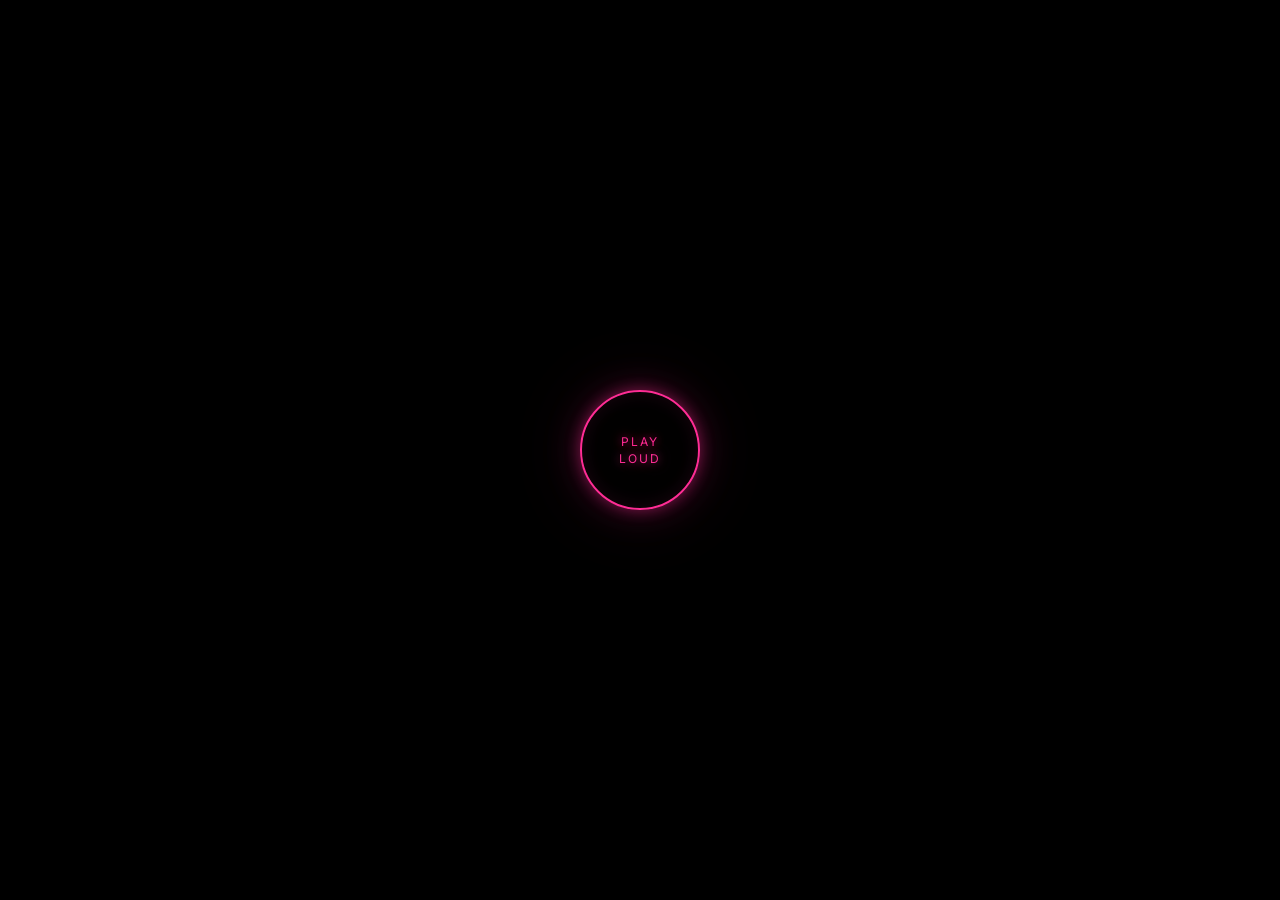
<file: index.html>
<!DOCTYPE html>
<html lang="de">
<head>
    <meta charset="UTF-8">
    <meta name="viewport" content="width=device-width, initial-scale=1.0">
    <title>Caro</title>
    <link rel="preconnect" href="https://fonts.googleapis.com">
    <link rel="preconnect" href="https://fonts.gstatic.com" crossorigin>
    <link href="https://fonts.googleapis.com/css2?family=Inter:wght@300;400;500&display=swap" rel="stylesheet">
    <link rel="stylesheet" href="style.css">
</head>
<body>

    <div class="start-screen" id="startScreen">
        <button class="start-btn" id="startBtn"><span>Play</span><span>Loud</span></button>
    </div>

    <audio id="bgMusic" preload="auto">
        <source src="Hip-Hop Lofi.wav" type="audio/wav">
    </audio>

    <video class="bg-video" id="bgVideo" muted loop playsinline>
        <source src="hip-hop-dancer.mov" type="video/quicktime">
    </video>
    <div class="bg-overlay"></div>

    <div class="page">
        <nav class="nav" id="nav">
            <a href="#" class="nav-item" id="muteToggle">
                <span class="nav-number">00</span>
                <span class="nav-label" id="muteLabel">Stumm</span>
            </a>
            <a href="geschichte.html" class="nav-item">
                <span class="nav-number">01</span>
                <span class="nav-label">Geschichte</span>
            </a>
        </nav>

        <div class="brand">
            <p class="brand-name" id="brandName">Caro.</p>
            <p class="brand-tagline">
                <span class="tagline-word" id="word1">Freestyle.</span>
                <span class="tagline-word" id="word2">Hip Hop.</span>
                <span class="tagline-word" id="word3">Fun.</span>
            </p>
        </div>
    </div>

    <script>
        const startScreen = document.getElementById('startScreen');
        const startBtn = document.getElementById('startBtn');
        const music = document.getElementById('bgMusic');
        const video = document.getElementById('bgVideo');
        const brandName = document.getElementById('brandName');
        const word1 = document.getElementById('word1');
        const word2 = document.getElementById('word2');
        const word3 = document.getElementById('word3');
        const nav = document.getElementById('nav');
        const muteToggle = document.getElementById('muteToggle');
        const muteLabel = document.getElementById('muteLabel');

        muteToggle.addEventListener('click', (e) => {
            e.preventDefault();
            music.muted = !music.muted;
            muteLabel.textContent = music.muted ? 'Laut' : 'Stumm';
        });

        startBtn.addEventListener('click', () => {
            startScreen.classList.add('hidden');
            music.play();

            setTimeout(() => {
                brandName.classList.add('visible');
            }, 3000);

            setTimeout(() => {
                word1.classList.add('visible');
            }, 4200);

            setTimeout(() => {
                word2.classList.add('visible');
            }, 5200);

            setTimeout(() => {
                word3.classList.add('visible');
            }, 6200);

            setTimeout(() => {
                nav.classList.add('visible');
            }, 7200);

            setTimeout(() => {
                video.play();
                video.classList.add('visible');
                word1.classList.add('dim');
                word2.classList.add('dim');
                word3.classList.add('dim');
            }, 8000);
        });
    </script>
</body>
</html>
</file>
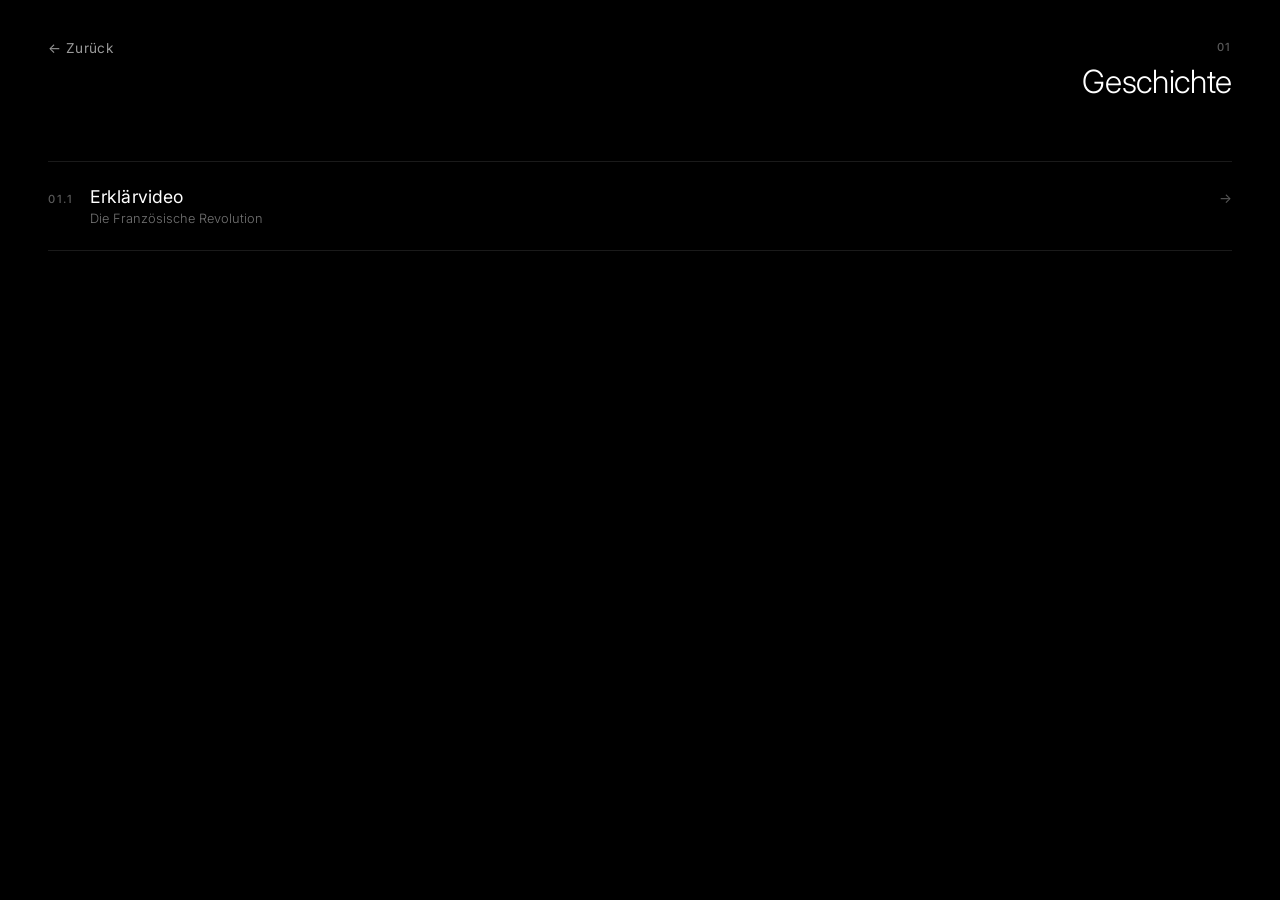
<file: geschichte.html>
<!DOCTYPE html>
<html lang="de">
<head>
    <meta charset="UTF-8">
    <meta name="viewport" content="width=device-width, initial-scale=1.0">
    <title>Caro – Geschichte</title>
    <link rel="preconnect" href="https://fonts.googleapis.com">
    <link rel="preconnect" href="https://fonts.gstatic.com" crossorigin>
    <link href="https://fonts.googleapis.com/css2?family=Inter:wght@300;400;500&display=swap" rel="stylesheet">
    <style>
        *, *::before, *::after { margin: 0; padding: 0; box-sizing: border-box; }

        html, body {
            height: 100%;
            font-family: 'Inter', -apple-system, BlinkMacSystemFont, sans-serif;
            background: #000;
            color: #fff;
            -webkit-font-smoothing: antialiased;
        }

        .page {
            min-height: 100vh;
            display: flex;
            flex-direction: column;
            padding: 40px 48px;
        }

        .header {
            display: flex;
            justify-content: space-between;
            align-items: flex-start;
            margin-bottom: 60px;
        }

        .back {
            font-size: 0.85rem;
            font-weight: 400;
            letter-spacing: 0.03em;
            color: rgba(255, 255, 255, 0.6);
            text-decoration: none;
            transition: color 0.3s ease;
        }

        .back:hover { color: #fff; }

        .title-section {
            text-align: right;
        }

        .page-number {
            font-size: 0.7rem;
            font-weight: 500;
            letter-spacing: 0.15em;
            color: rgba(255, 255, 255, 0.35);
            margin-bottom: 8px;
        }

        .page-title {
            font-size: clamp(1.4rem, 3vw, 2rem);
            font-weight: 300;
            letter-spacing: -0.01em;
        }

        .content {
            flex: 1;
            display: flex;
            flex-direction: column;
            gap: 40px;
        }

        .section-item {
            display: flex;
            align-items: baseline;
            gap: 16px;
            text-decoration: none;
            color: #fff;
            padding: 24px 0;
            border-bottom: 1px solid rgba(255, 255, 255, 0.1);
            transition: border-color 0.3s ease;
        }

        .section-item:first-child {
            border-top: 1px solid rgba(255, 255, 255, 0.1);
        }

        .section-item:hover {
            border-color: rgba(255, 255, 255, 0.35);
        }

        .section-number {
            font-size: 0.7rem;
            font-weight: 500;
            letter-spacing: 0.15em;
            color: rgba(255, 255, 255, 0.35);
            flex-shrink: 0;
        }

        .section-info {
            flex: 1;
        }

        .section-title {
            font-size: 1.1rem;
            font-weight: 400;
            letter-spacing: 0.01em;
            margin-bottom: 4px;
        }

        .section-desc {
            font-size: 0.8rem;
            font-weight: 300;
            color: rgba(255, 255, 255, 0.45);
        }

        .section-arrow {
            font-size: 0.85rem;
            color: rgba(255, 255, 255, 0.35);
            transition: color 0.3s ease, transform 0.3s ease;
        }

        .section-item:hover .section-arrow {
            color: #fff;
            transform: translateX(4px);
        }

        @media (max-width: 480px) {
            .page { padding: 24px 20px; }
        }
    </style>
</head>
<body>
    <div class="page">
        <div class="header">
            <a href="index.html" class="back">← Zurück</a>
            <div class="title-section">
                <p class="page-number">01</p>
                <h1 class="page-title">Geschichte</h1>
            </div>
        </div>

        <div class="content">
            <a href="https://youtu.be/tFk7QVXZjw8" target="_blank" rel="noopener" class="section-item">
                <span class="section-number">01.1</span>
                <div class="section-info">
                    <p class="section-title">Erklärvideo</p>
                    <p class="section-desc">Die Französische Revolution</p>
                </div>
                <span class="section-arrow">→</span>
            </a>
        </div>
    </div>
</body>
</html>
</file>
<file: style.css>
*,
*::before,
*::after {
    margin: 0;
    padding: 0;
    box-sizing: border-box;
}

html, body {
    height: 100%;
    overflow: hidden;
    font-family: 'Inter', -apple-system, BlinkMacSystemFont, sans-serif;
    background: #000;
    color: #fff;
    -webkit-font-smoothing: antialiased;
}

/* Start screen */
.start-screen {
    position: fixed;
    inset: 0;
    z-index: 100;
    background: #000;
    display: flex;
    align-items: center;
    justify-content: center;
    transition: opacity 0.8s ease;
}

.start-screen.hidden {
    opacity: 0;
    pointer-events: none;
}

.start-btn {
    display: flex;
    flex-direction: column;
    align-items: center;
    justify-content: center;
    gap: 2px;
    font-family: 'Inter', sans-serif;
    font-size: 0.75rem;
    font-weight: 400;
    letter-spacing: 0.15em;
    text-transform: uppercase;
    color: #ff2d95;
    text-shadow: 0 0 10px rgba(255, 45, 149, 0.8), 0 0 30px rgba(255, 45, 149, 0.5);
    background: none;
    border: 2px solid #ff2d95;
    box-shadow:
        0 0 15px rgba(255, 45, 149, 0.4),
        0 0 40px rgba(255, 45, 149, 0.2),
        0 0 80px rgba(255, 45, 149, 0.1),
        inset 0 0 20px rgba(255, 45, 149, 0.1);
    border-radius: 50%;
    width: 120px;
    height: 120px;
    cursor: pointer;
    transition: all 0.3s ease;
    animation: pulse-glow 2s ease-in-out infinite;
}

@keyframes pulse-glow {
    0%, 100% {
        box-shadow:
            0 0 15px rgba(255, 45, 149, 0.4),
            0 0 40px rgba(255, 45, 149, 0.2),
            0 0 80px rgba(255, 45, 149, 0.1),
            inset 0 0 20px rgba(255, 45, 149, 0.1);
    }
    50% {
        box-shadow:
            0 0 25px rgba(255, 45, 149, 0.6),
            0 0 60px rgba(255, 45, 149, 0.35),
            0 0 100px rgba(255, 45, 149, 0.15),
            inset 0 0 30px rgba(255, 45, 149, 0.15);
    }
}

.start-btn:hover {
    border-color: #fff;
    box-shadow:
        0 0 30px rgba(255, 45, 149, 0.7),
        0 0 80px rgba(255, 45, 149, 0.4),
        0 0 120px rgba(255, 45, 149, 0.2),
        inset 0 0 40px rgba(255, 45, 149, 0.2);
    text-shadow: 0 0 15px rgba(255, 45, 149, 1), 0 0 40px rgba(255, 45, 149, 0.7);
    animation: none;
}

/* Background video */
.bg-video {
    position: fixed;
    inset: 0;
    width: 100%;
    height: 100%;
    object-fit: cover;
    filter: grayscale(100%);
    z-index: 0;
    opacity: 0;
    transition: opacity 2s ease;
}

.bg-video.visible {
    opacity: 1;
}

.bg-overlay {
    position: fixed;
    inset: 0;
    background: rgba(0, 0, 0, 0.55);
    z-index: 1;
}

/* Page layout */
.page {
    position: relative;
    z-index: 2;
    min-height: 100vh;
    padding: 40px 48px;
    display: flex;
    flex-direction: column;
    justify-content: flex-start;
}

/* Navigation */
.nav {
    display: flex;
    flex-direction: column;
    gap: 16px;
    align-self: flex-end;
    opacity: 0;
    transform: translateY(-15px);
    transition: opacity 0.8s ease, transform 0.8s ease;
}

.nav.visible {
    opacity: 1;
    transform: translateY(0);
}

.nav-item {
    display: flex;
    align-items: baseline;
    gap: 10px;
    text-decoration: none;
    color: rgba(255, 255, 255, 0.6);
    cursor: pointer;
    transition: color 0.3s ease;
}

.nav-item:hover {
    color: #fff;
}

.nav-number {
    font-size: 0.7rem;
    font-weight: 500;
    letter-spacing: 0.15em;
    color: rgba(255, 255, 255, 0.35);
}

.nav-label {
    font-size: 0.85rem;
    font-weight: 400;
    letter-spacing: 0.03em;
}

/* Brand */
.brand {
    align-self: flex-start;
    margin-top: auto;
    margin-bottom: 8vh;
}

.brand-name {
    font-size: clamp(1.4rem, 2.5vw, 2rem);
    font-weight: 300;
    letter-spacing: -0.01em;
    line-height: 1.1;
    color: #ff2d95;
    text-shadow: 0 0 20px rgba(255, 45, 149, 0.6), 0 0 60px rgba(255, 45, 149, 0.3);
    opacity: 0;
    transform: translateY(15px);
    transition: opacity 0.8s ease, transform 0.8s ease;
}

.brand-name.visible {
    opacity: 1;
    transform: translateY(0);
}

.brand-tagline {
    display: flex;
    gap: 8px;
    margin-top: 8px;
}

.tagline-word {
    font-size: clamp(0.8rem, 1.2vw, 0.95rem);
    font-weight: 300;
    color: #ff2d95;
    text-shadow: 0 0 15px rgba(255, 45, 149, 0.5), 0 0 40px rgba(255, 45, 149, 0.2);
    letter-spacing: 0.05em;
    opacity: 0;
    transform: translateY(10px);
    transition: opacity 0.6s ease, transform 0.6s ease, color 1.5s ease, text-shadow 1.5s ease;
}

.tagline-word.visible {
    opacity: 1;
    transform: translateY(0);
}

.tagline-word.dim {
    color: rgba(255, 255, 255, 0.5);
    text-shadow: none;
}

/* Reduced motion */
@media (prefers-reduced-motion: reduce) {
    .bg-video {
        display: none;
    }
}

/* Responsive */
@media (max-width: 480px) {
    .page {
        padding: 24px 20px;
    }

    .nav {
        gap: 12px;
    }
}

@media (orientation: portrait) {
    .brand {
        margin-bottom: 25vh;
    }
}
</file>
